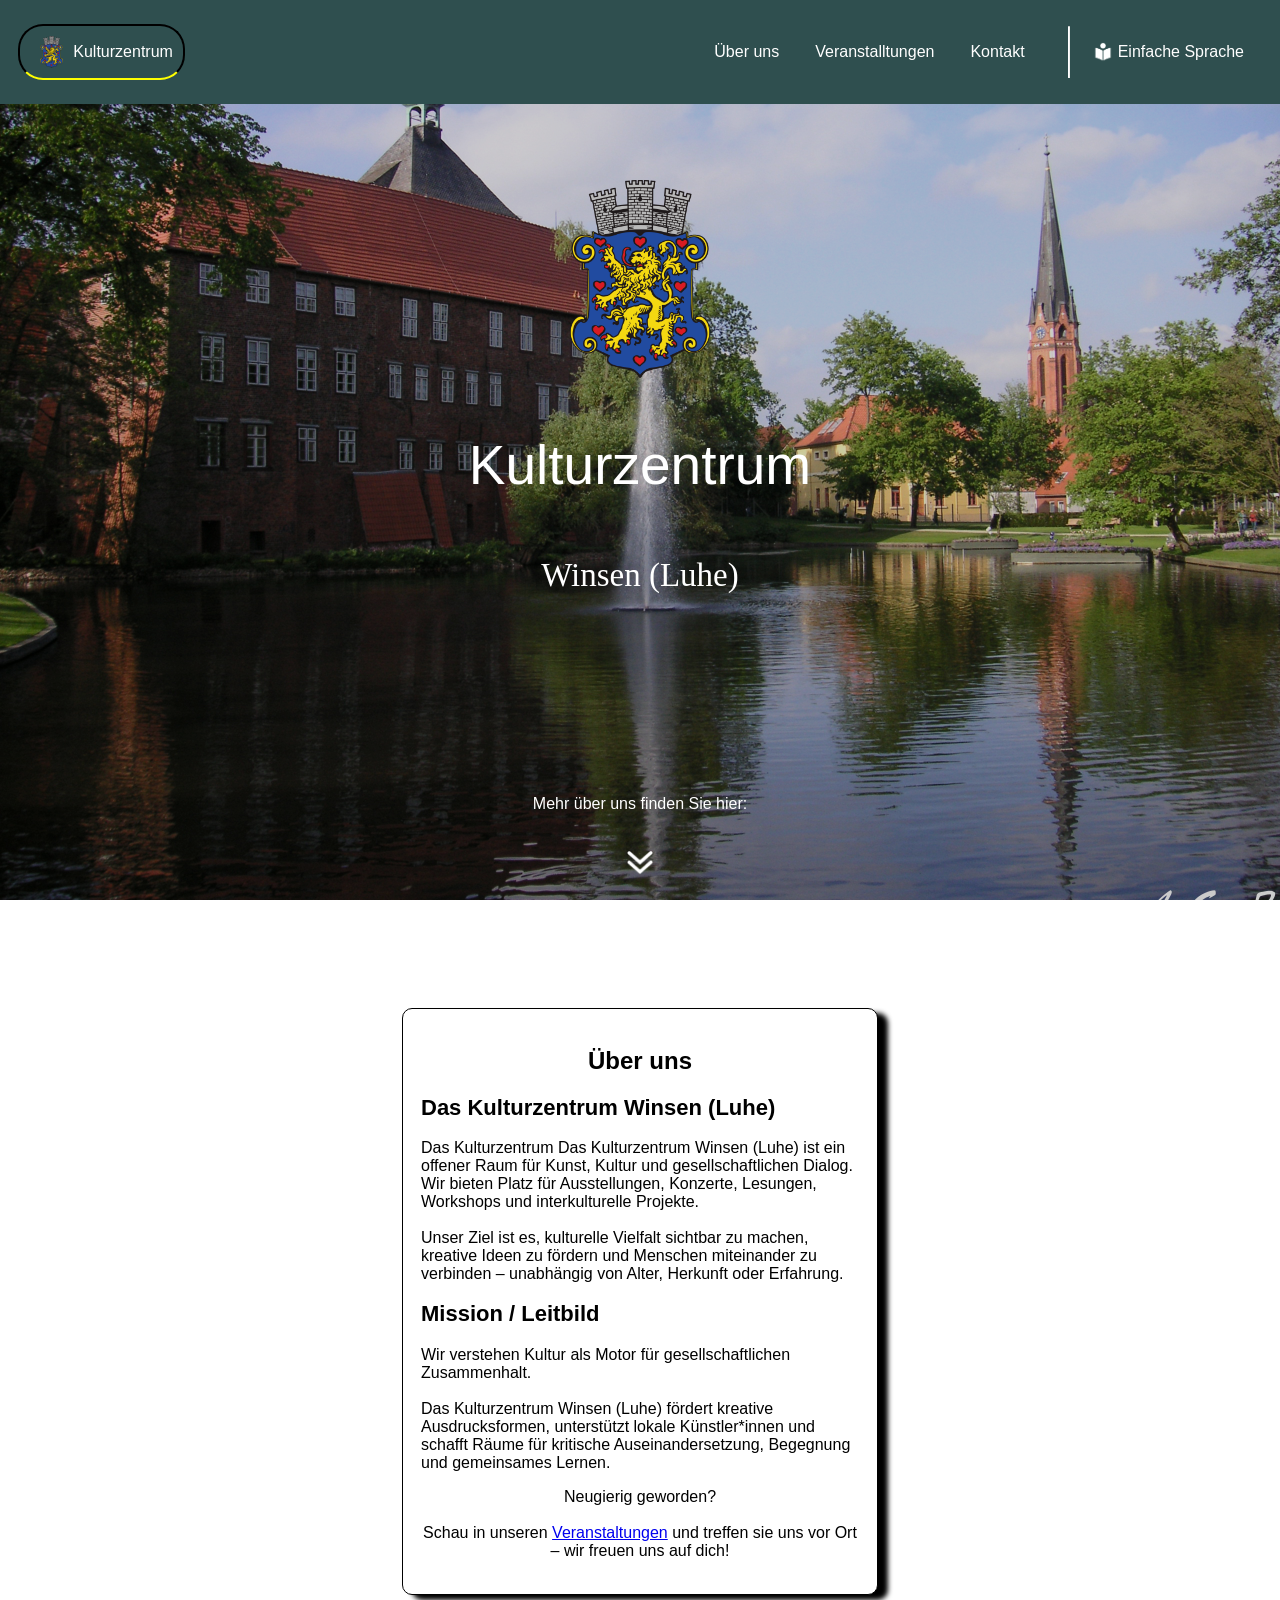
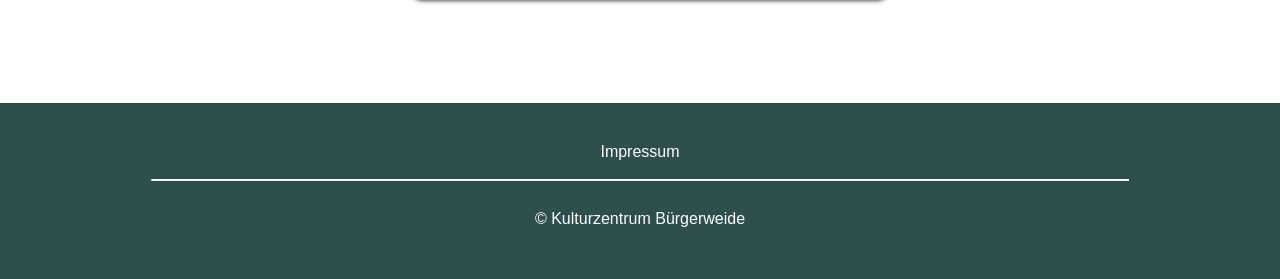
<file: implementierung/website/index.html>
<!DOCTYPE html>
<html lang="de">

<head>
    <meta charset="UTF-8">
    <meta name="viewport" content="width=device-width, initial-scale=1.0">
    <link rel="stylesheet" href="./assets/styles/general_styles.css">
    <title>Kulturzentrum Winsen</title>
</head>

<body>
    <nav>
        <div class="nav-logo">
            <a href="./index.html"><img src="./assets/images/logo.png" alt="Logo" />Kulturzentrum</a>
        </div>
        <div class="list-container">
            <div class="nav-links">
                <ul class="nav-list">
                    <li><a href="./index.html#about-us">Über uns</a></li>
                    <li><a href="./pages/events.html">Veranstalltungen</a></li>
                    <li><a href="./pages/contact.html">Kontakt</a></li>
                </ul>
            </div>
            <div>
                <hr>
            </div>
            <div class="actions">
                <ul class="action-list">
                    <li><a href="./pages/simple/index.html"><img src="./assets/images/einfache_sprache.png"
                                alt="Icon" />Einfache
                            Sprache</a></li>
                </ul>
            </div>
        </div>
    </nav>
    <header>
        <div class="banner-background">
            <img src="./assets/images/stadt_winsen.jpg" alt="Bild: Stadt Winsen" />
        </div>
        <div class="banner">
            <div class="banner-container">
                <div class="banner-content center">
                    <div class="title">
                        <img src="./assets/images/logo.png" alt="Logo: Stadt Winsen" />
                        <p>Kulturzentrum</p>
                    </div>
                    <div class="description">
                        <p class="slogan">Winsen (Luhe)</p>
                    </div>
                </div>
                <div class="banner-content bottom">
                    <p>Mehr über uns finden Sie hier:</p>
                    <a class="link" href="#main"><img src="./assets/images/arrow-down.png" alt="arrow-down" /></a>
                </div>
            </div>
        </div>
    </header>
    <main id="main" class="wrapper small">
        <section id="about-us">
            <h1 class="center">Über uns</h1>
            <h2>Das Kulturzentrum Winsen (Luhe)</h2>
            <p>
                Das Kulturzentrum Das Kulturzentrum Winsen (Luhe) ist ein offener Raum für Kunst, Kultur und
                gesellschaftlichen Dialog. Wir bieten Platz für Ausstellungen, Konzerte, Lesungen, Workshops und
                interkulturelle Projekte.
                <br><br>
                Unser Ziel ist es, kulturelle Vielfalt sichtbar zu machen, kreative Ideen zu fördern und Menschen
                miteinander zu verbinden – unabhängig von Alter, Herkunft oder Erfahrung.
            </p>
            <h2>Mission / Leitbild</h2>
            <p>
                Wir verstehen Kultur als Motor für gesellschaftlichen Zusammenhalt.
                <br><br>
                Das Kulturzentrum Winsen (Luhe) fördert kreative Ausdrucksformen, unterstützt lokale Künstler*innen und
                schafft Räume für kritische Auseinandersetzung, Begegnung und gemeinsames Lernen.
            </p>
            <p class="center">
                Neugierig geworden?
                <br><br>
                Schau in unseren <a href="./pages/events.html">Veranstaltungen</a> und treffen sie uns vor Ort – wir
                freuen uns auf dich!
            </p>
        </section>
    </main>
    <footer>
        <ul class="links">
            <li><a href="./pages/imprint.html">Impressum</a></li>
        </ul>
        <hr>
        <div>
            <p>
                &copy; Kulturzentrum Bürgerweide
            </p>
        </div>
    </footer>
</body>

</html>
</file>
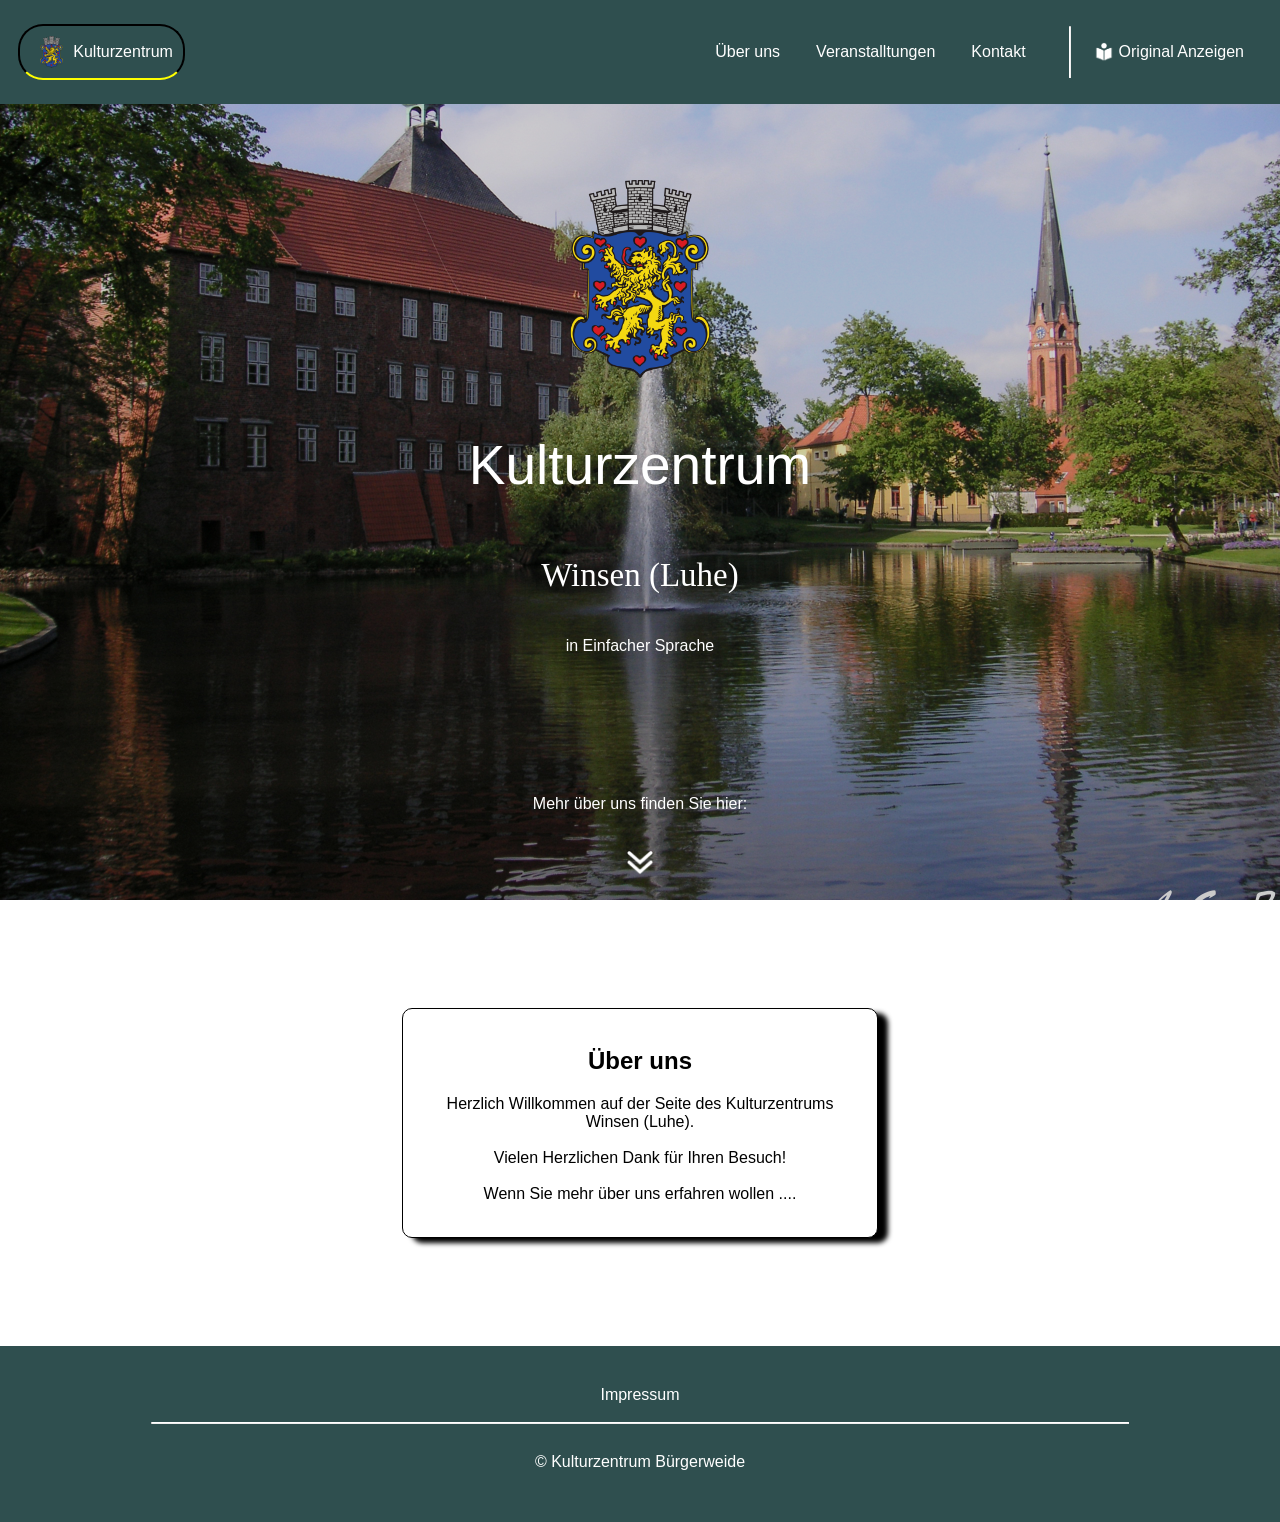
<file: implementierung/website/pages/simple/index.html>
<!DOCTYPE html>
<html lang="de">

<head>
    <meta charset="UTF-8">
    <meta name="viewport" content="width=device-width, initial-scale=1.0">
    <link rel="stylesheet" href="../../assets/styles/general_styles.css">
    <title>Kulturzentrum Winsen - Einfache Sprache</title>
</head>

<body>
    <nav>
        <div class="nav-logo">
            <a href="./index.html"><img src="../../assets/images/logo.png" alt="Logo" />Kulturzentrum</a>
        </div>
        <div class="list-container">
            <div class="nav-links">
                <ul class="nav-list">
                    <li><a href="./index.html#about-us">Über uns</a></li>
                    <li><a href="./events.html">Veranstalltungen</a></li>
                    <li><a href="./contact.html">Kontakt</a></li>
                </ul>
            </div>
            <div>
                <hr>
            </div>
            <div class="actions">
                <ul class="action-list">
                    <li><a href="../../index.html"><img src="../../assets/images/einfache_sprache.png"
                                alt="Icon" />Original
                            Anzeigen</a></li>
                </ul>
            </div>
        </div>
    </nav>
    <header>
        <div class="banner-background">
            <img src="../../assets/images/stadt_winsen.jpg" alt="Bild: Stadt Winsen" />
        </div>
        <div class="banner">
            <div class="banner-container">
                <div class="banner-content center">
                    <div class="title">
                        <img src="../../assets/images/logo.png" alt="Logo: Stadt Winsen" />
                        <p>Kulturzentrum</p>
                    </div>
                    <div class="description">
                        <p class="slogan">Winsen (Luhe)</p>
                        <p>in Einfacher Sprache</p>
                    </div>
                </div>
                <div class="banner-content bottom">
                    <p>Mehr über uns finden Sie hier:</p>
                    <a class="link" href="#main"><img src="../../assets/images/arrow-down.png" alt="arrow-down" /></a>
                </div>
            </div>
        </div>
    </header>
    <main id="main" class="wrapper small">
        <section id="about-us">
            <h1 class="center">Über uns</h1>
            <p class="center">
                Herzlich Willkommen auf der Seite des Kulturzentrums Winsen (Luhe).
                <br><br>
                Vielen Herzlichen Dank für Ihren Besuch!
                <br><br>
                Wenn Sie mehr über uns erfahren wollen ....
            </p>
        </section>
    </main>
    <footer>
        <ul class="links">
            <li><a href="./imprint.html">Impressum</a></li>
        </ul>
        <hr>
        <div>
            <p>
                &copy; Kulturzentrum Bürgerweide
            </p>
        </div>
    </footer>
</body>

</html>
</file>
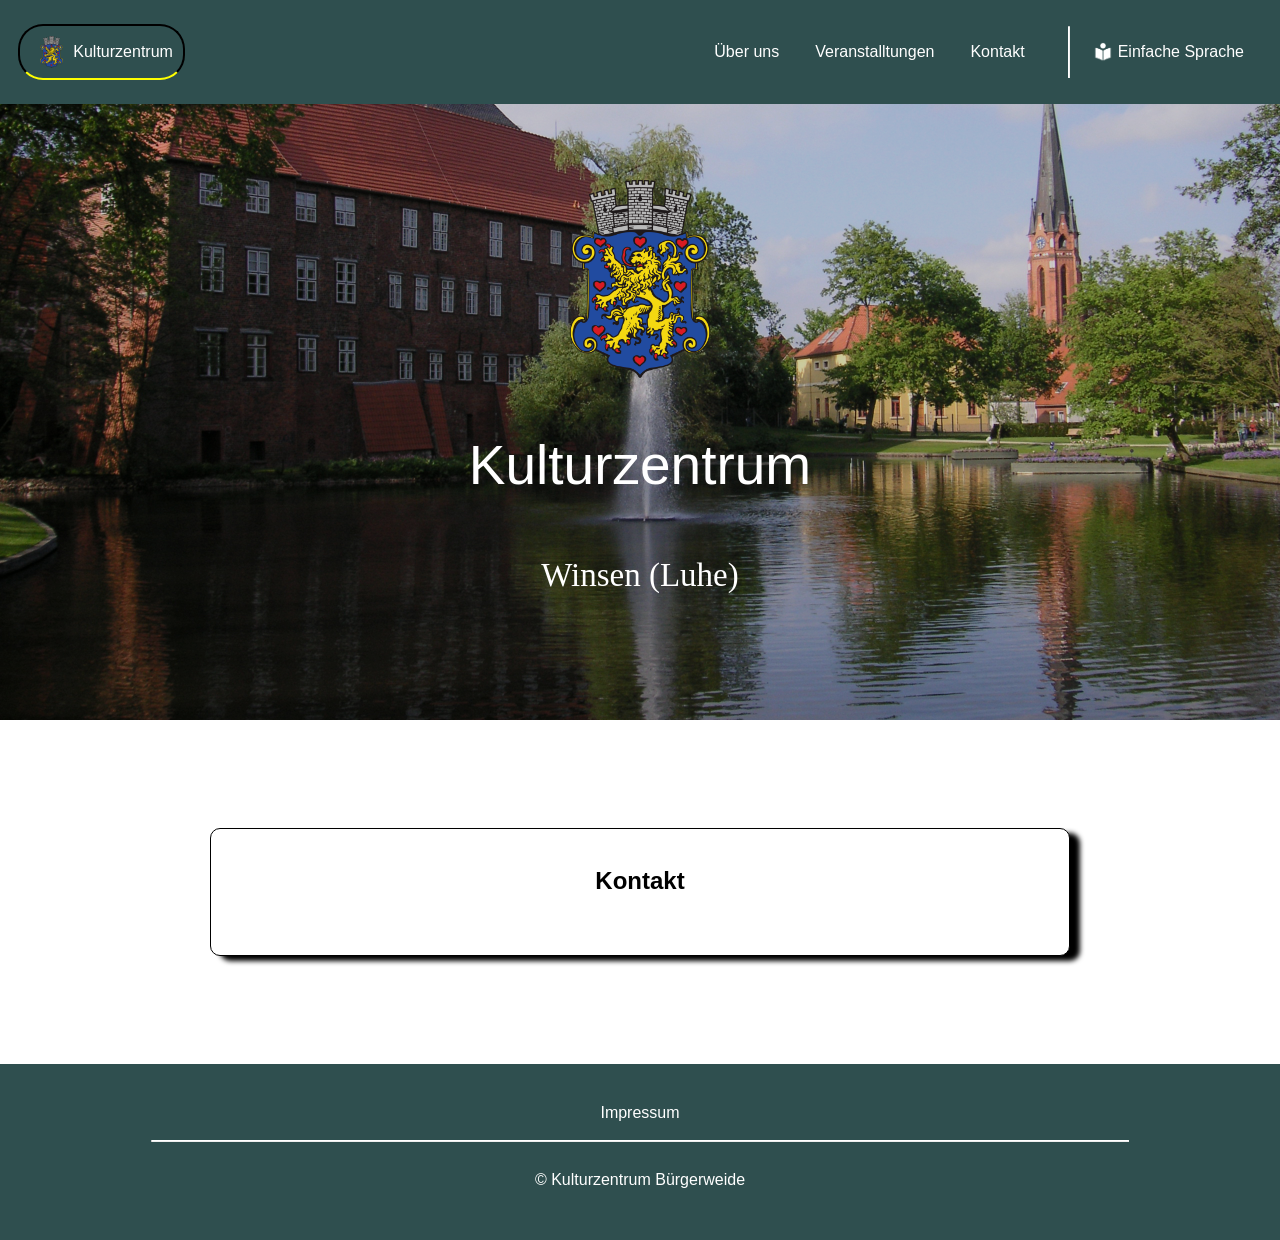
<file: implementierung/website/pages/contact.html>
<!DOCTYPE html>
<html lang="de">

<head>
    <meta charset="UTF-8">
    <meta name="viewport" content="width=device-width, initial-scale=1.0">
    <link rel="stylesheet" href="../assets/styles/general_styles.css">
    <title>Kulturzentrum Winsen - Kontakt</title>
</head>

<body>
    <nav>
        <div class="nav-logo">
            <a href="../index.html"><img src="../assets/images/logo.png">Kulturzentrum</a>
        </div>
        <div class="list-container">
            <div class="nav-links">
                <ul class="nav-list">
                    <li><a href="../index.html#about-us">Über uns</a></li>
                    <li><a href="./events.html">Veranstalltungen</a></li>
                    <li><a href="./contact.html">Kontakt</a></li>
                </ul>
            </div>
            <div>
                <hr>
            </div>
            <div class="actions">
                <ul class="action-list">
                    <li><a href="#einfache-sprache"><img src="../assets/images/einfache_sprache.png"
                                alt="Einfache Sprache">Einfache
                            Sprache</a></li>
                </ul>
            </div>
        </div>
    </nav>
    <header>
        <div class="banner-background small">
            <img src="../assets/images/stadt_winsen.jpg" alt="Stadt Winsen">
        </div>
        <div class="banner small">
            <div class="banner-container">
                <div class="banner-content"></div>
                <div class="banner-content center">
                    <div class="title">
                        <img src="../assets/images/logo.png">
                        <p>Kulturzentrum</p>
                    </div>
                    <div class="description">
                        <p class="slogan">Winsen (Luhe)</p>
                    </div>
                </div>
            </div>
        </div>
    </header>
    <main id="main" class="wrapper">
        <section id="contact">
            <h1 class="center">Kontakt</h1>
        </section>
    </main>
    <footer>
        <ul class="links">
            <li><a href="../pages/imprint.html">Impressum</a></li>
        </ul>
        <hr>
        <div>
            <p>
                &copy; Kulturzentrum Bürgerweide
            </p>
        </div>
    </footer>
</body>

</html>
</file>
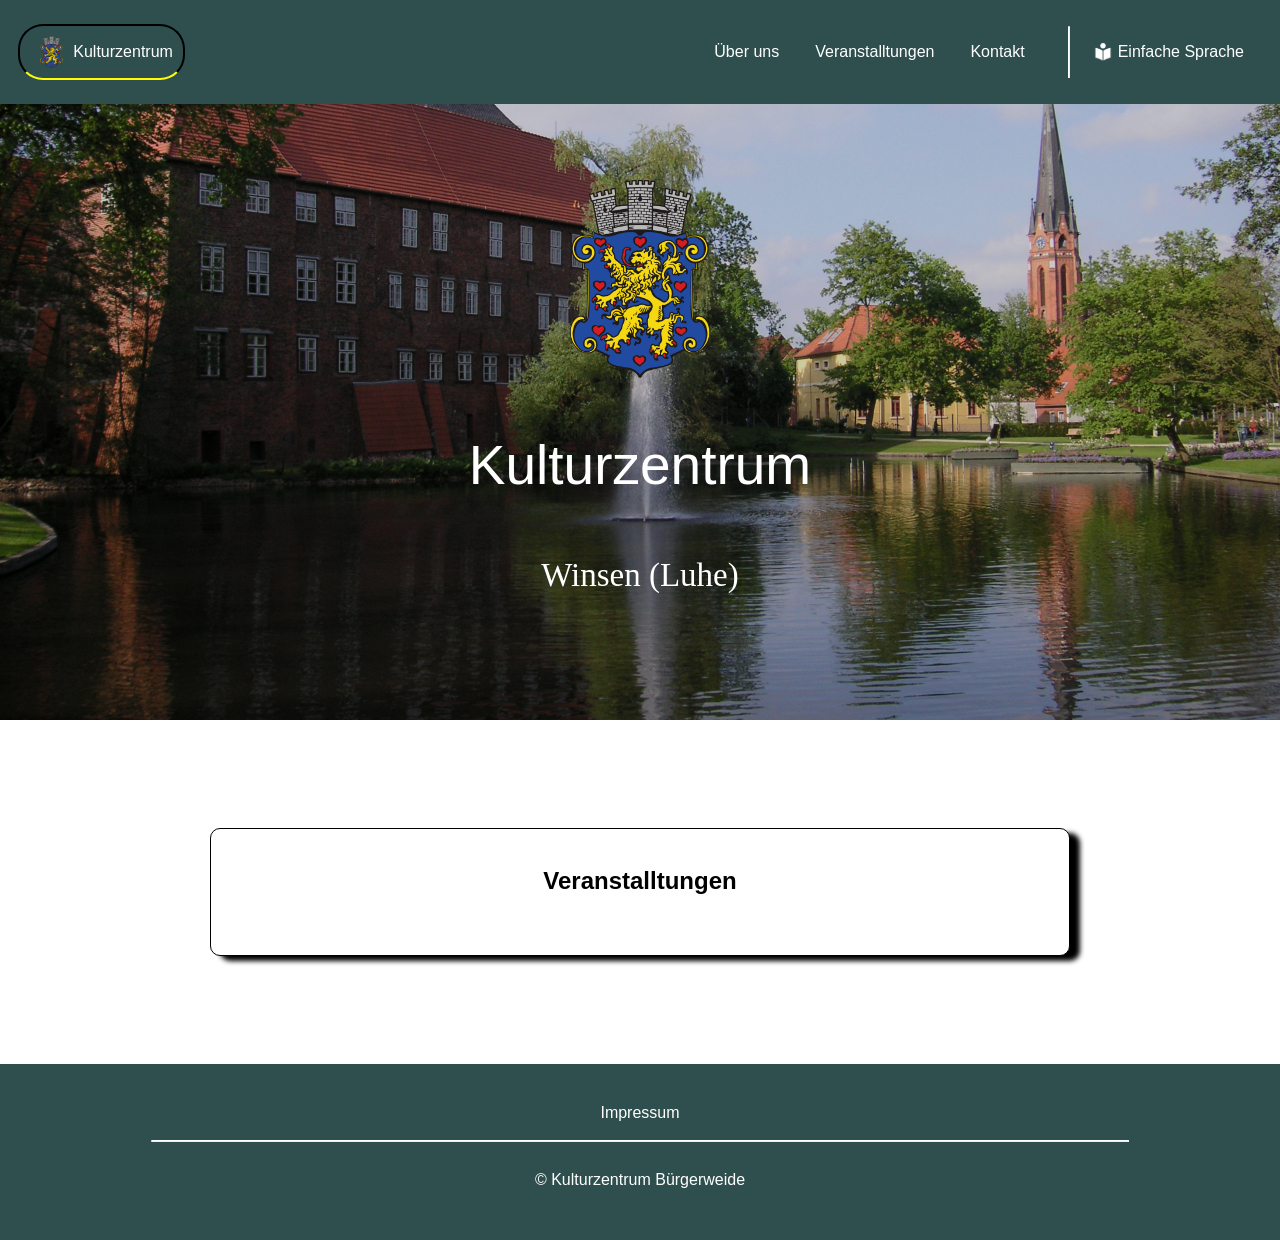
<file: implementierung/website/pages/events.html>
<!DOCTYPE html>
<html lang="de">

<head>
    <meta charset="UTF-8">
    <meta name="viewport" content="width=device-width, initial-scale=1.0">
    <link rel="stylesheet" href="../assets/styles/general_styles.css">
    <title>Kulturzentrum Winsen - Veranstalltungen</title>
</head>

<body>
    <nav>
        <div class="nav-logo">
            <a href="../index.html"><img src="../assets/images/logo.png">Kulturzentrum</a>
        </div>
        <div class="list-container">
            <div class="nav-links">
                <ul class="nav-list">
                    <li><a href="../index.html#about-us">Über uns</a></li>
                    <li><a href="./events.html">Veranstalltungen</a></li>
                    <li><a href="./contact.html">Kontakt</a></li>
                </ul>
            </div>
            <div>
                <hr>
            </div>
            <div class="actions">
                <ul class="action-list">
                    <li><a href="#einfache-sprache"><img src="../assets/images/einfache_sprache.png"
                                alt="Einfache Sprache">Einfache
                            Sprache</a></li>
                </ul>
            </div>
        </div>
    </nav>
    <header>
        <div class="banner-background small">
            <img src="../assets/images/stadt_winsen.jpg" alt="Stadt Winsen">
        </div>
        <div class="banner small">
            <div class="banner-container">
                <div class="banner-content"></div>
                <div class="banner-content center">
                    <div class="title">
                        <img src="../assets/images/logo.png">
                        <p>Kulturzentrum</p>
                    </div>
                    <div class="description">
                        <p class="slogan">Winsen (Luhe)</p>
                    </div>
                </div>
            </div>
        </div>
    </header>
    <main id="main" class="wrapper">
        <section id="events">
            <h1 class="center">Veranstalltungen</h1>
        </section>
    </main>
    <footer>
        <ul class="links">
            <li><a href="../pages/imprint.html">Impressum</a></li>
        </ul>
        <hr>
        <div>
            <p>
                &copy; Kulturzentrum Bürgerweide
            </p>
        </div>
    </footer>
</body>

</html>
</file>
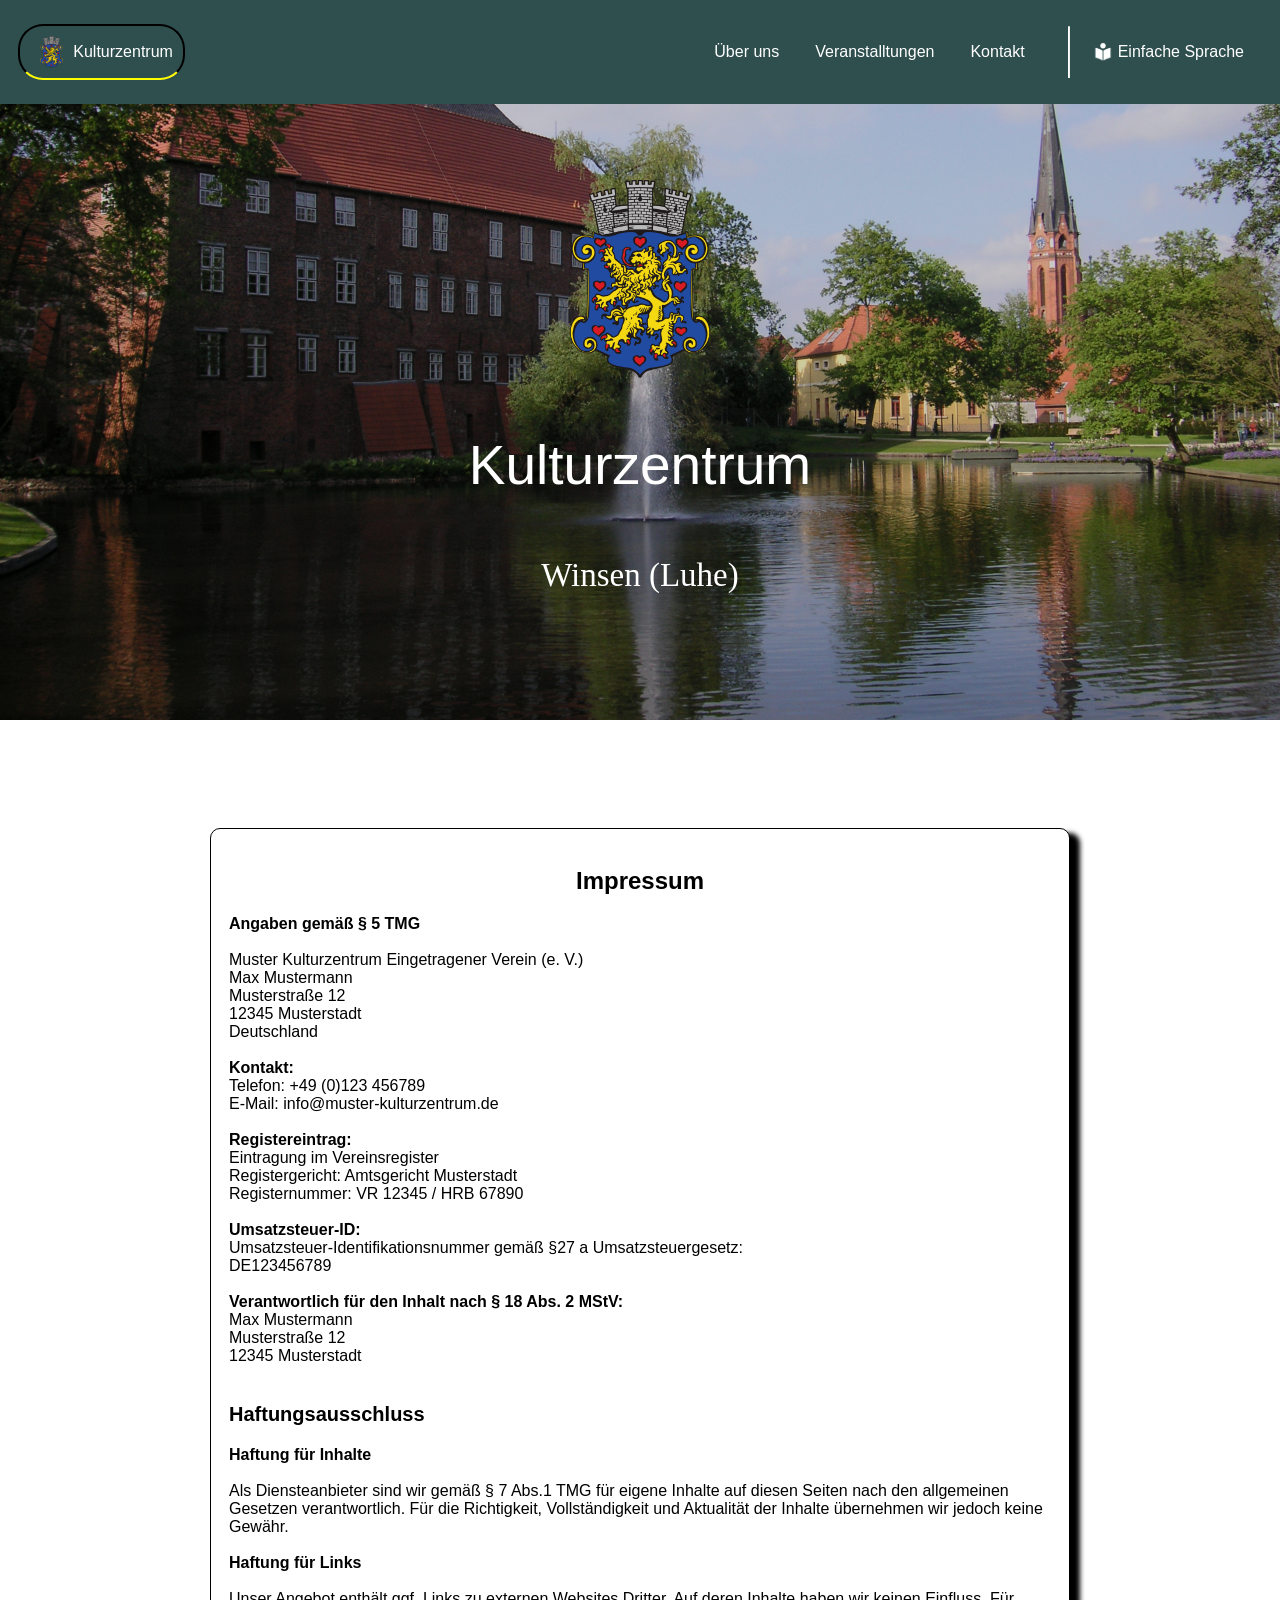
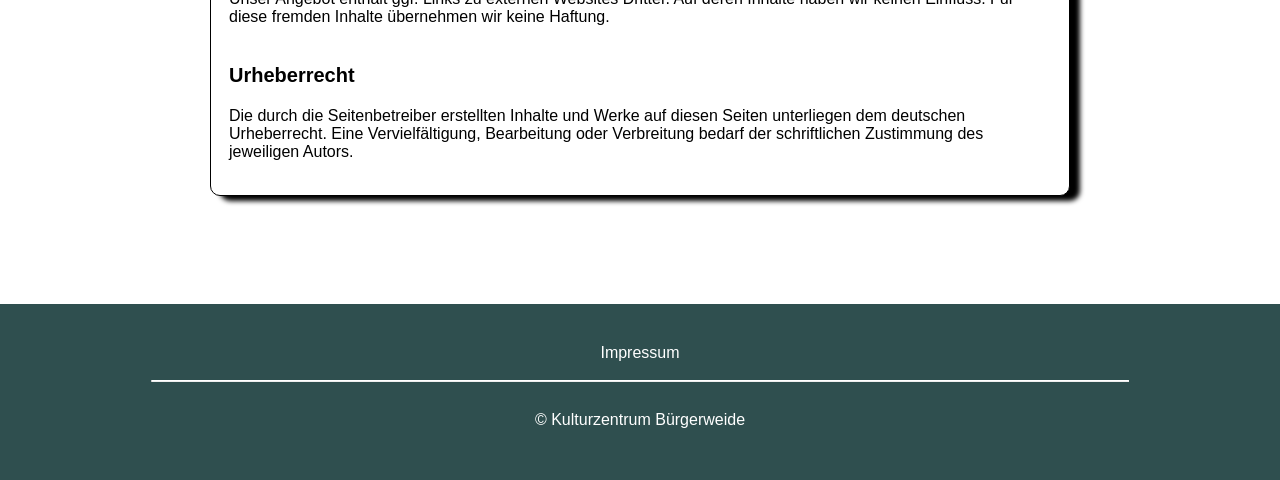
<file: implementierung/website/pages/imprint.html>
<!DOCTYPE html>
<html lang="de">

<head>
    <meta charset="UTF-8">
    <meta name="viewport" content="width=device-width, initial-scale=1.0">
    <link rel="stylesheet" href="../assets/styles/general_styles.css">
    <title>Kulturzentrum Winsen - Impressum</title>
</head>

<body>
    <nav>
        <div class="nav-logo">
            <a href="../index.html"><img src="../assets/images/logo.png">Kulturzentrum</a>
        </div>
        <div class="list-container">
            <div class="nav-links">
                <ul class="nav-list">
                    <li><a href="../index.html#about-us">Über uns</a></li>
                    <li><a href="./program.html">Veranstalltungen</a></li>
                    <li><a href="./contact.html">Kontakt</a></li>
                </ul>
            </div>
            <div>
                <hr>
            </div>
            <div class="actions">
                <ul class="action-list">
                    <li><a href="#einfache-sprache"><img src="../assets/images/einfache_sprache.png"
                                alt="Einfache Sprache">Einfache
                            Sprache</a></li>
                </ul>
            </div>
        </div>
    </nav>
    <header>
        <div class="banner-background small">
            <img src="../assets/images/stadt_winsen.jpg" alt="Stadt Winsen">
        </div>
        <div class="banner small">
            <div class="banner-container">
                <div class="banner-content"></div>
                <div class="banner-content center">
                    <div class="title">
                        <img src="../assets/images/logo.png">
                        <p>Kulturzentrum</p>
                    </div>
                    <div class="description">
                        <p class="slogan">Winsen (Luhe)</p>
                    </div>
                </div>
            </div>
        </div>
    </header>
    <main id="main" class="wrapper">
        <section id="about-us">
            <h1 class="center">Impressum</h1>
            <p>
                <strong>Angaben gemäß § 5 TMG</strong>
                <br><br>
                Muster Kulturzentrum Eingetragener Verein (e. V.)
                <br>
                Max Mustermann
                <br>
                Musterstraße 12
                <br>
                12345 Musterstadt
                <br>
                Deutschland
                <br><br>
                <strong>Kontakt:</strong>
                <br>
                Telefon: +49 (0)123 456789
                <br>
                E-Mail: info@muster-kulturzentrum.de
                <br><br>
                <strong>Registereintrag:</strong>
                <br>
                Eintragung im Vereinsregister
                <br>
                Registergericht: Amtsgericht Musterstadt
                <br>
                Registernummer: VR 12345 / HRB 67890
                <br><br>
                <strong>Umsatzsteuer-ID:</strong>
                <br>
                Umsatzsteuer-Identifikationsnummer gemäß §27 a Umsatzsteuergesetz:
                <br>
                DE123456789
                <br><br>
                <strong>Verantwortlich für den Inhalt nach § 18 Abs. 2 MStV:</strong>
                <br>
                Max Mustermann
                <br>
                Musterstraße 12
                <br>
                12345 Musterstadt
                <br><br>
            <h3>Haftungsausschluss</h3>
            <strong>Haftung für Inhalte</strong>
            <br><br>
            Als Diensteanbieter sind wir gemäß § 7 Abs.1 TMG für eigene Inhalte auf diesen Seiten nach den
            allgemeinen Gesetzen verantwortlich. Für die Richtigkeit, Vollständigkeit und Aktualität der Inhalte
            übernehmen wir jedoch keine Gewähr.
            <br><br>
            <strong>Haftung für Links</strong>
            <br><br>
            Unser Angebot enthält ggf. Links zu externen Websites Dritter. Auf deren Inhalte haben wir keinen
            Einfluss. Für diese fremden Inhalte übernehmen wir keine Haftung.
            <br><br>
            <h3>Urheberrecht</h3>
            Die durch die Seitenbetreiber erstellten Inhalte und Werke auf diesen Seiten unterliegen dem deutschen
            Urheberrecht. Eine Vervielfältigung, Bearbeitung oder Verbreitung bedarf der schriftlichen Zustimmung
            des jeweiligen Autors.
            </p>
        </section>
    </main>
    <footer>
        <ul class="links">
            <li><a href="./imprint.html">Impressum</a></li>
        </ul>
        <hr>
        <div>
            <p>
                &copy; Kulturzentrum Bürgerweide
            </p>
        </div>
    </footer>
</body>

</html>
</file>
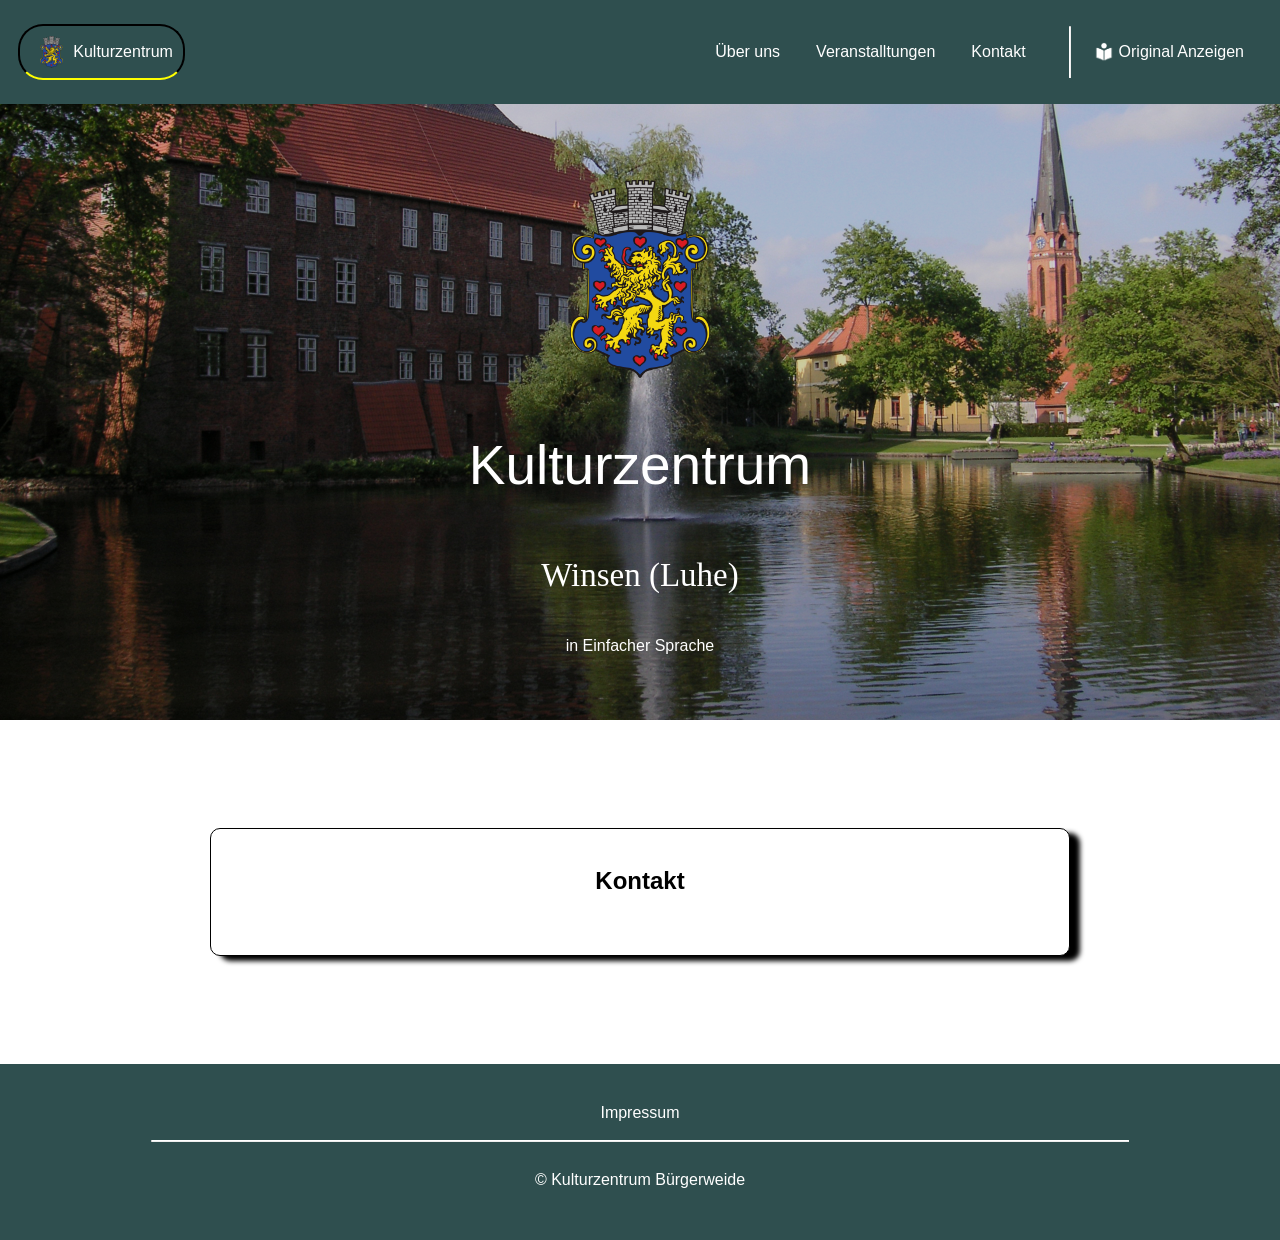
<file: implementierung/website/pages/simple/contact.html>
<!DOCTYPE html>
<html lang="de">

<head>
    <meta charset="UTF-8">
    <meta name="viewport" content="width=device-width, initial-scale=1.0">
    <link rel="stylesheet" href="../../assets/styles/general_styles.css">
    <title>Kulturzentrum Winsen - Kontakt - Einfache Sprache</title>
</head>

<body>
    <nav>
        <div class="nav-logo">
            <a href="./index.html"><img src="../../assets/images/logo.png" alt="Logo" />Kulturzentrum</a>
        </div>
        <div class="list-container">
            <div class="nav-links">
                <ul class="nav-list">
                    <li><a href="./index.html#about-us">Über uns</a></li>
                    <li><a href="./events.html">Veranstalltungen</a></li>
                    <li><a href="./contact.html">Kontakt</a></li>
                </ul>
            </div>
            <div>
                <hr>
            </div>
            <div class="actions">
                <ul class="action-list">
                    <li><a href="../contact.html"><img src="../../assets/images/einfache_sprache.png"
                                alt="Icon">Original
                            Anzeigen</a></li>
                </ul>
            </div>
        </div>
    </nav>
    <header>
        <div class="banner-background small">
            <img src="../../assets/images/stadt_winsen.jpg" alt="Stadt Winsen">
        </div>
        <div class="banner small">
            <div class="banner-container">
                <div class="banner-content center">
                    <div class="title">
                        <img src="../../assets/images/logo.png">
                        <p>Kulturzentrum</p>
                    </div>
                    <div class="description">
                        <p class="slogan">Winsen (Luhe)</p>
                        <p>in Einfacher Sprache</p>
                    </div>
                </div>
            </div>
        </div>
    </header>
    <main id="main" class="wrapper">
        <section id="contact">
            <h1 class="center">Kontakt</h1>
        </section>
    </main>
    <footer>
        <ul class="links">
            <li><a href="./imprint.html">Impressum</a></li>
        </ul>
        <hr>
        <div>
            <p>
                &copy; Kulturzentrum Bürgerweide
            </p>
        </div>
    </footer>
</body>

</html>
</file>
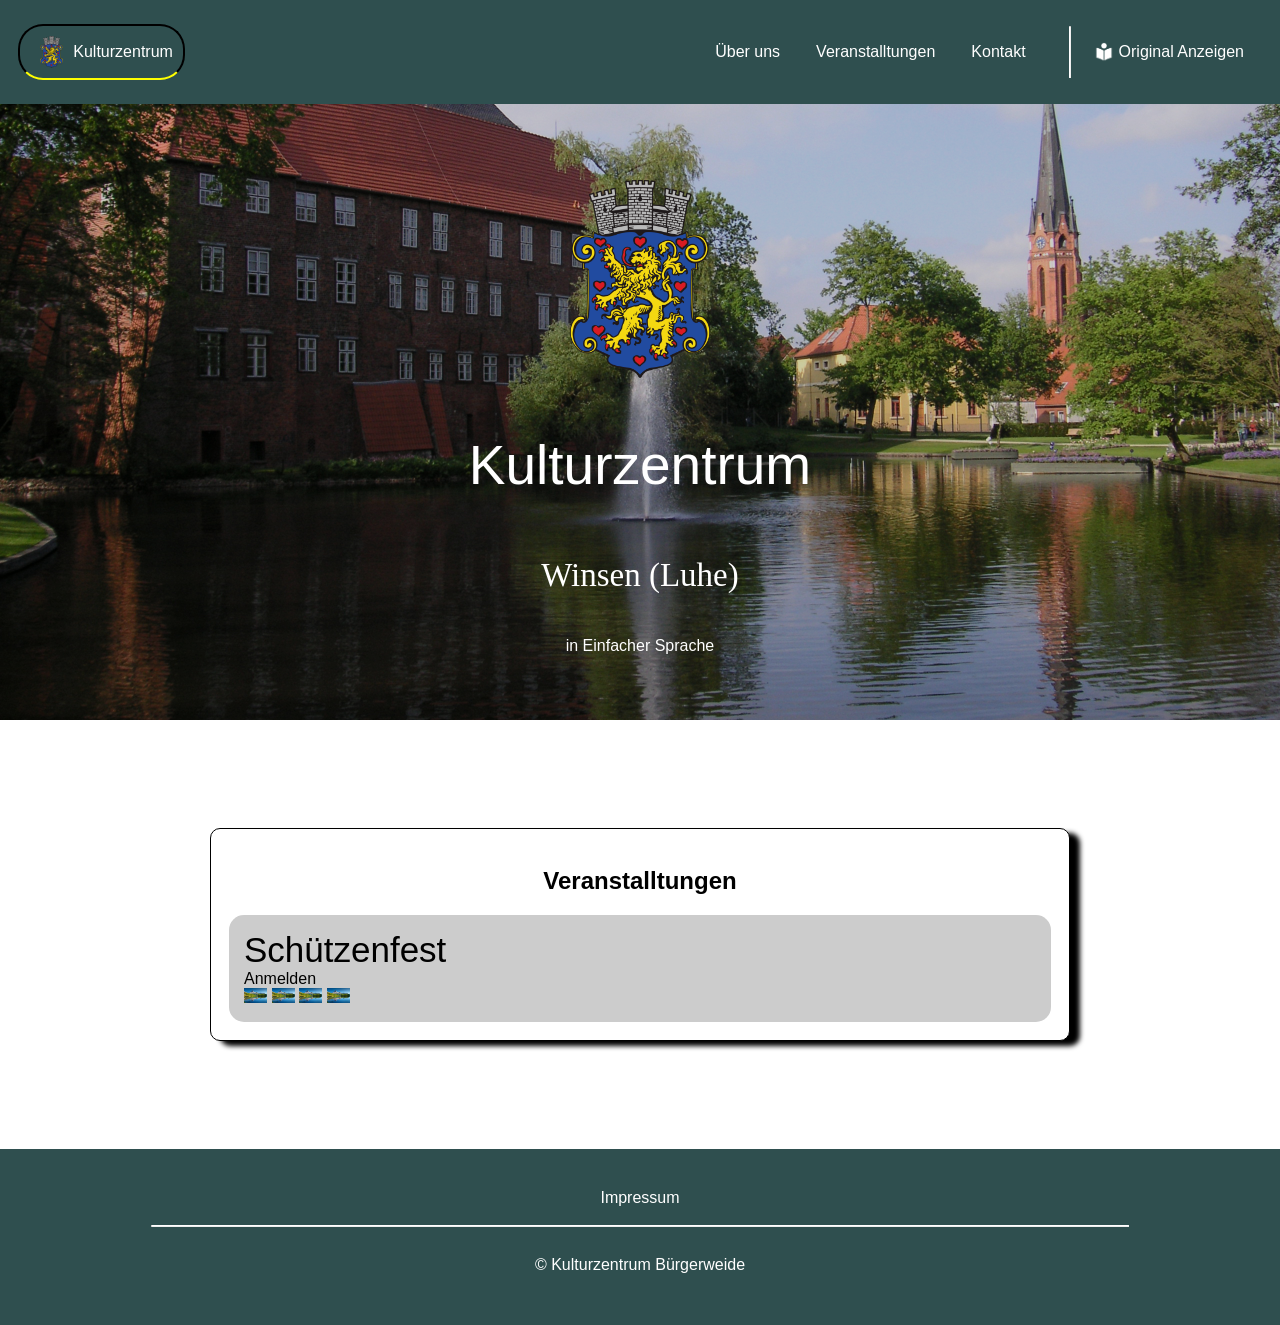
<file: implementierung/website/pages/simple/events.html>
<!DOCTYPE html>
<html lang="de">

<head>
    <meta charset="UTF-8">
    <meta name="viewport" content="width=device-width, initial-scale=1.0">
    <link rel="stylesheet" href="../../assets/styles/general_styles.css">
    <title>Kulturzentrum Winsen - Veranstalltungen - Einfache Sprache</title>
</head>

<body>
    <nav>
        <div class="nav-logo">
            <a href="./index.html"><img src="../../assets/images/logo.png" alt="Logo" />Kulturzentrum</a>
        </div>
        <div class="list-container">
            <div class="nav-links">
                <ul class="nav-list">
                    <li><a href="./index.html#about-us">Über uns</a></li>
                    <li><a href="./events.html">Veranstalltungen</a></li>
                    <li><a href="./contact.html">Kontakt</a></li>
                </ul>
            </div>
            <div>
                <hr>
            </div>
            <div class="actions">
                <ul class="action-list">
                    <li><a href="../events.html"><img src="../../assets/images/einfache_sprache.png"
                                alt="Icon" />Original
                            Anzeigen</a></li>
                </ul>
            </div>
        </div>
    </nav>
    <header>
        <div class="banner-background small">
            <img src="../../assets/images/stadt_winsen.jpg" alt="Bild: Stadt Winsen" />
        </div>
        <div class="banner small">
            <div class="banner-container">
                <div class="banner-content center">
                    <div class="title">
                        <img src="../../assets/images/logo.png" alt="Logo: Stadt Winsen" />
                        <p>Kulturzentrum</p>
                    </div>
                    <div class="description">
                        <p class="slogan">Winsen (Luhe)</p>
                        <p>in Einfacher Sprache</p>
                    </div>
                </div>
            </div>
        </div>
    </header>
    <main id="main" class="wrapper">
        <section id="events">
            <h1 class="center">Veranstalltungen</h1>
            <div class="event-container">
                <div class="event-card">
                    <div class="title">Schützenfest</div>
                    <div class="contents">
                        <div class="description">
                            <a class="btn">Anmelden</a>
                        </div>
                        <div class="galary">
                            <img src="../../assets/images/example_image1.jpg" alt="example_image1" />
                            <img src="../../assets/images/example_image1.jpg" alt="example_image1" />
                            <img src="../../assets/images/example_image1.jpg" alt="example_image1" />
                            <img src="../../assets/images/example_image1.jpg" alt="example_image1" />
                        </div>
                    </div>
                </div>
            </div>
        </section>
    </main>
    <footer>
        <ul class="links">
            <li><a href="./imprint.html">Impressum</a></li>
        </ul>
        <hr>
        <div>
            <p>
                &copy; Kulturzentrum Bürgerweide
            </p>
        </div>
    </footer>
</body>

</html>
</file>
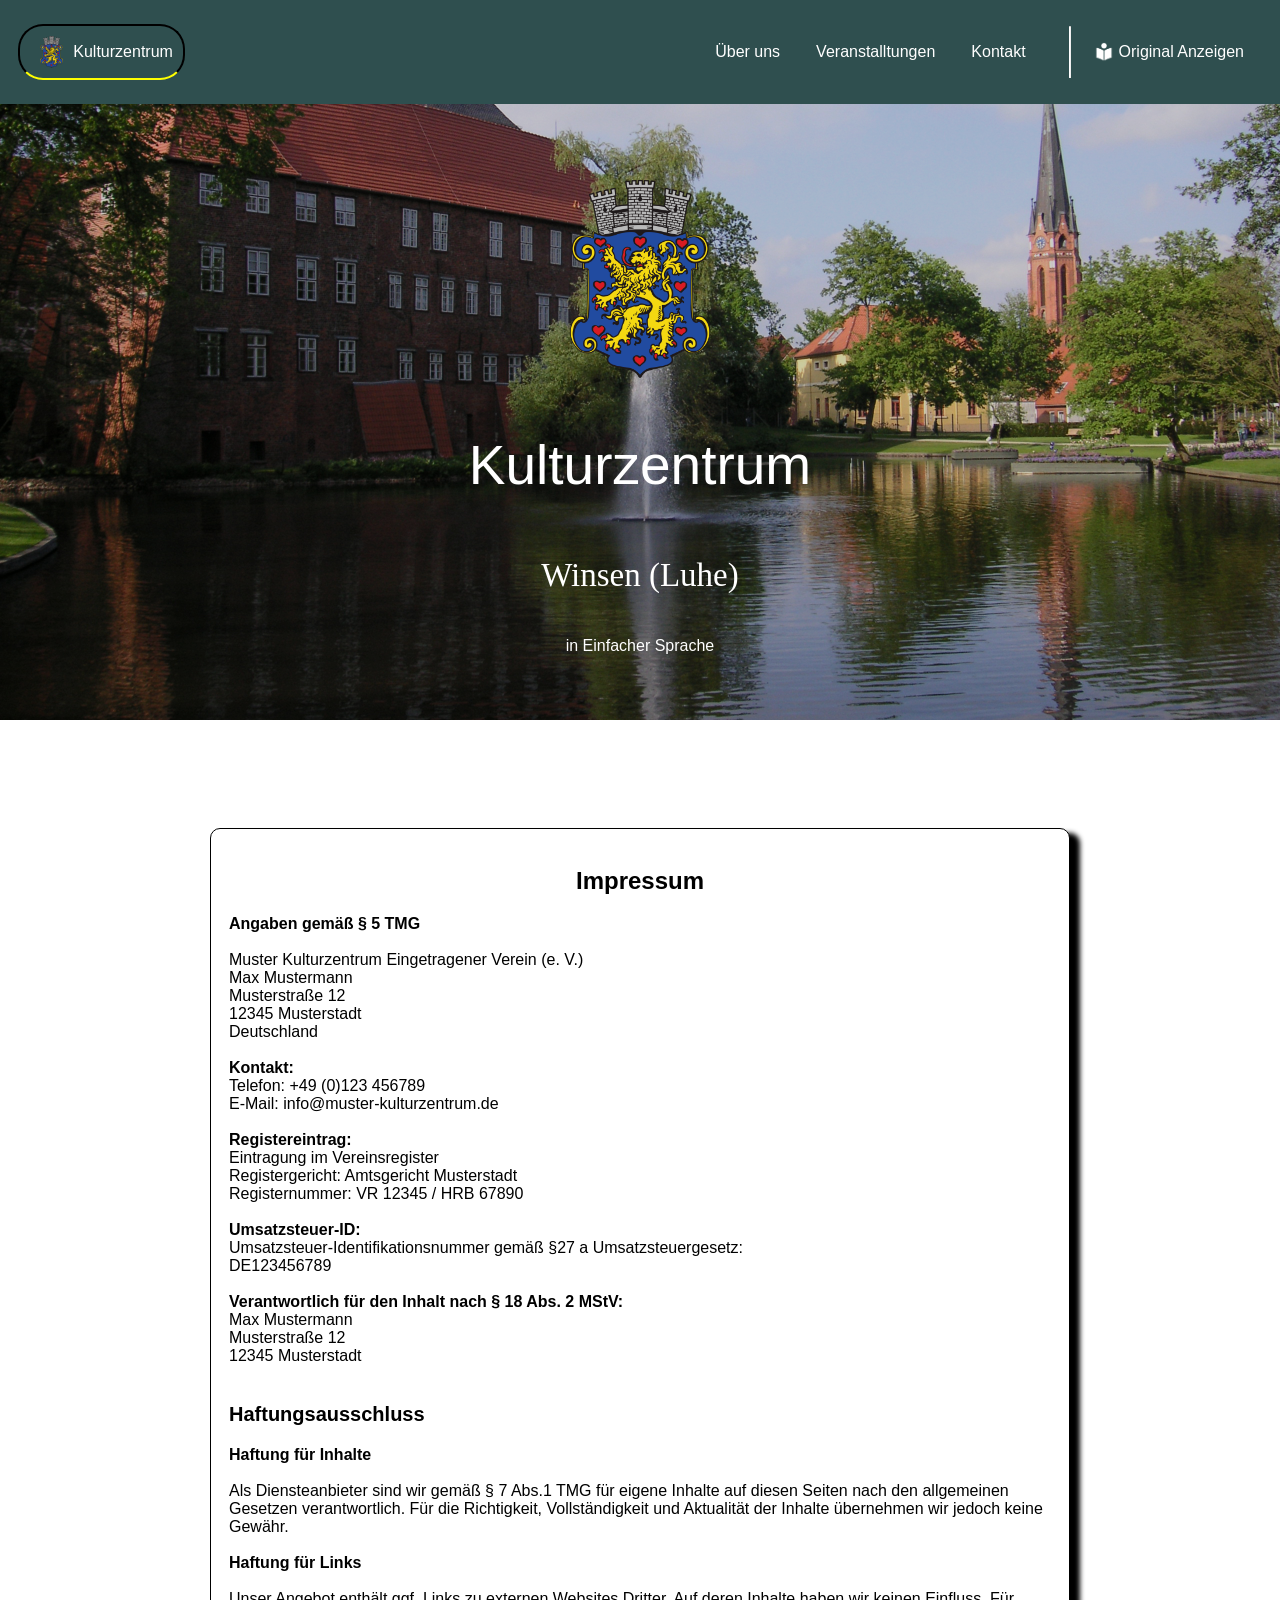
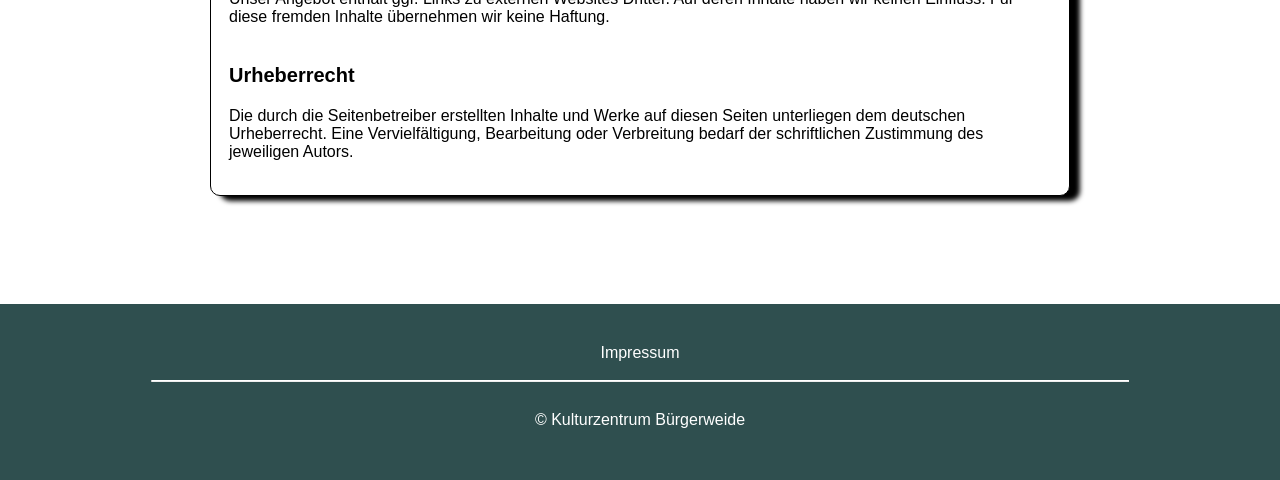
<file: implementierung/website/pages/simple/imprint.html>
<!DOCTYPE html>
<html lang="de">

<head>
    <meta charset="UTF-8">
    <meta name="viewport" content="width=device-width, initial-scale=1.0">
    <link rel="stylesheet" href="../../assets/styles/general_styles.css">
    <title>Kulturzentrum Winsen - Impressum - Einfache Sprache</title>
</head>

<body>
    <nav>
        <div class="nav-logo">
            <a href="./index.html"><img src="../../assets/images/logo.png" alt="Logo" />Kulturzentrum</a>
        </div>
        <div class="list-container">
            <div class="nav-links">
                <ul class="nav-list">
                    <li><a href="./index.html#about-us">Über uns</a></li>
                    <li><a href="./events.html">Veranstalltungen</a></li>
                    <li><a href="./contact.html">Kontakt</a></li>
                </ul>
            </div>
            <div>
                <hr>
            </div>
            <div class="actions">
                <ul class="action-list">
                    <li><a href="../imprint.html"><img src="../../assets/images/einfache_sprache.png"
                                alt="Icon" />Original
                            Anzeigen</a></li>
                </ul>
            </div>
        </div>
    </nav>
    <header>
        <div class="banner-background small">
            <img src="../../assets/images/stadt_winsen.jpg" alt="Bild: Stadt Winsen" />
        </div>
        <div class="banner small">
            <div class="banner-container">
                <div class="banner-content center">
                    <div class="title">
                        <img src="../../assets/images/logo.png" alt="Logo: Stadt Winsen" />
                        <p>Kulturzentrum</p>
                    </div>
                    <div class="description">
                        <p class="slogan">Winsen (Luhe)</p>
                        <p>in Einfacher Sprache</p>
                    </div>
                </div>
            </div>
        </div>
    </header>
    <main id="main" class="wrapper">
        <section id="about-us">
            <h1 class="center">Impressum</h1>
            <p>
                <strong>Angaben gemäß § 5 TMG</strong>
                <br><br>
                Muster Kulturzentrum Eingetragener Verein (e. V.)
                <br>
                Max Mustermann
                <br>
                Musterstraße 12
                <br>
                12345 Musterstadt
                <br>
                Deutschland
                <br><br>
                <strong>Kontakt:</strong>
                <br>
                Telefon: +49 (0)123 456789
                <br>
                E-Mail: info@muster-kulturzentrum.de
                <br><br>
                <strong>Registereintrag:</strong>
                <br>
                Eintragung im Vereinsregister
                <br>
                Registergericht: Amtsgericht Musterstadt
                <br>
                Registernummer: VR 12345 / HRB 67890
                <br><br>
                <strong>Umsatzsteuer-ID:</strong>
                <br>
                Umsatzsteuer-Identifikationsnummer gemäß §27 a Umsatzsteuergesetz:
                <br>
                DE123456789
                <br><br>
                <strong>Verantwortlich für den Inhalt nach § 18 Abs. 2 MStV:</strong>
                <br>
                Max Mustermann
                <br>
                Musterstraße 12
                <br>
                12345 Musterstadt
                <br><br>
            <h3>Haftungsausschluss</h3>
            <strong>Haftung für Inhalte</strong>
            <br><br>
            Als Diensteanbieter sind wir gemäß § 7 Abs.1 TMG für eigene Inhalte auf diesen Seiten nach den
            allgemeinen Gesetzen verantwortlich. Für die Richtigkeit, Vollständigkeit und Aktualität der Inhalte
            übernehmen wir jedoch keine Gewähr.
            <br><br>
            <strong>Haftung für Links</strong>
            <br><br>
            Unser Angebot enthält ggf. Links zu externen Websites Dritter. Auf deren Inhalte haben wir keinen
            Einfluss. Für diese fremden Inhalte übernehmen wir keine Haftung.
            <br><br>
            <h3>Urheberrecht</h3>
            Die durch die Seitenbetreiber erstellten Inhalte und Werke auf diesen Seiten unterliegen dem deutschen
            Urheberrecht. Eine Vervielfältigung, Bearbeitung oder Verbreitung bedarf der schriftlichen Zustimmung
            des jeweiligen Autors.
            </p>
        </section>
    </main>
    <footer>
        <ul class="links">
            <li><a href="./imprint.html">Impressum</a></li>
        </ul>
        <hr>
        <div>
            <p>
                &copy; Kulturzentrum Bürgerweide
            </p>
        </div>
    </footer>
</body>

</html>
</file>
<file: implementierung/website/assets/styles/general_styles.css>
/* Allgemeine Formatierungen für alle Webseiten */
* {
    box-sizing: content-box;

    font-family: Verdana, Geneva, Tahoma, sans-serif;
    font-size: 16px;
}

html,
body {
    margin: 0;
    padding: 0;
    width: 100%;
    height: 100%;

    scroll-behavior: smooth;

    background-color: #fff;
}

nav {
    color: #fff;

    display: flex;
    justify-content: space-between;
    align-items: center;

    position: fixed;
    top: 0;
    left: 0;
    right: 0;

    margin: 0;
    padding: 2vh;

    background-color: darkslategrey;
    z-index: 100;
}

nav .nav-logo a {
    display: flex;
    justify-content: space-between;
    align-items: center;
    padding: 10px;

    color: #fff;
    text-decoration: none;

    border: 2px solid #000;
    border-bottom: 2px solid yellow;
    border-radius: 25px;
}

nav .nav-logo a img {
    margin-left: 10px;
    margin-right: 10px;
    max-height: 33px;
    height: auto;
}

nav .nav-logo a:hover {
    color: #000;

    border: 2px solid yellow;
    border-bottom: 2px solid #000;

    background-color: #fff;
}

nav .list-container {
    display: flex;

    justify-content: center;
    align-items: center;
}

nav .list-container div {
    display: flex;
    align-items: center;
}

nav .list-container hr {
    border-left: 1px solid #fff;
    height: 50px;
    margin-left: 10px;
}

nav .nav-links .nav-list {
    margin: 15px;
    padding: 0;

    list-style-type: none;

    display: flex;
}

nav .nav-links .nav-list li {
    margin: 5px;
    padding: 5px;
}

nav .nav-links .nav-list li a {
    text-decoration: none;
    color: #fff;

    padding: 8px;
    border-radius: 5px;
}

nav .nav-links .nav-list li a:hover {
    background-color: #000;
}


nav .actions .action-list {
    margin: 5px;
    padding: 0;

    list-style-type: none;

    display: flex;

    flex-wrap: wrap;
}

nav .actions .action-list li {
    margin: 5px;
}

nav .actions .action-list li a {
    display: flex;
    align-items: center;

    text-decoration: none;
    color: #fff;

    padding: 8px;
    border-radius: 5px;
}

nav .actions .action-list li a:hover {
    background-color: #000;
}

nav .actions .action-list li a img {
    margin: 5px;
    height: 20px;
    filter: brightness(0) invert(1);
}


.banner-background {
    position: initial;
    display: block;

    width: 100vw;
    height: 100vh;
    overflow: hidden;
    background-color: rgba(0, 0, 0, 0.4);
}

.banner-background.small {
    height: 80vh;
}

.banner-background img {
    width: 100%;
    height: 100%;
    object-fit: cover;
    display: block;
    border: none;
    /* 1 is normal, 0.5 is 50% brightness, 0.3 is very dark */
    filter: brightness(0.8);
}

.banner {
    position: absolute;

    inset-block-start: 0px;
    inset-inline-start: 0px;

    width: 100vw;
    height: 100vh;

    padding-top: 20vh;

    z-index: 10;
}

.banner.small {
    height: 80vh;
}

.banner.small .banner-container {
    height: 50%;
}

.banner-container {
    color: #fff;

    height: 80%;

    display: flex;
    flex-direction: column;

    align-items: center;
    justify-content: space-evenly;

}

.banner-content {
    height: 100%;

    display: flex;
    flex-direction: column;

    align-items: center;
    justify-content: end;

    font-size: 32px;
}

.banner-content.center {
    justify-content: space-evenly;
}

.banner-content.bottom {
    justify-content: end;
}

.banner-content.bottom .link {
    color: #fff;

    display: flex;
    flex-direction: column;

    justify-content: center;
    align-items: center;

    padding: 10px;

    margin-bottom: 15px;

    text-decoration: none;
}

.banner-content.bottom .link img {
    height: 25px;
    filter: brightness(0) invert(1);
}

.banner-content .title {
    display: flex;
    flex-direction: column;

    justify-content: center;
    align-items: center;
}

.banner-content .title img {
    height: 22vh;
}

.banner-content .title p {
    font-family: Geneva, Tahoma, sans-serif;
    font-size: 55px;
}

.banner-content .description {
    display: flex;
    flex-direction: column;

    justify-content: center;
    align-items: center;
}

.banner-content .description .slogan {
    font-size: 33px;
    font-family: fantasy;
}


.banner-content p {
    margin-bottom: 3vh;
}

main,
section {
    scroll-margin-top: 20vh;
}

section {
    padding: 2vh;
    margin: 2vh;

    min-height: 10vh;

    background-color: #fff;

    border: 1.5px solid #000;
    border-radius: 10px;

    box-shadow: 10px 5px 5px #000;
}

section h1 {
    font-size: 24px;
}

section h1.center {
    text-align: center;
}

section h2 {
    font-size: 22px;
}

section h3 {
    font-size: 20px;
}

section p {
    font-size: 16px;
}

section p.center {
    text-align: center;
}

.wrapper {
    padding-top: 10vh;
    padding-left: 15%;
    padding-right: 15%;
    padding-bottom: 10vh;
}

.wrapper.small {
    padding-left: 30%;
    padding-right: 30%;
}

footer {
    color: #fff;

    position: sticky;
    display: flex;
    flex-direction: column;
    justify-content: center;
    align-items: center;

    padding: 30px;

    background-color: darkslategrey;
}

footer div {
    margin: 0;
    padding: 5px;

    display: flex;

    justify-content: center;
    align-items: center;

}

footer hr {
    border-top: 1px solid #fff;
    width: 80%;
}

footer .links {
    margin: 0;
    padding: 5px;

    list-style-type: none;

    display: flex;

    justify-content: space-between;
    align-items: center;
}

footer .links li {
    margin: 5px;
}

footer .links li a {
    text-decoration: none;
    color: #fff;
    padding: 8px;
}

footer .links li a:hover {
    background-color: #000;

    border-radius: 5px;
}

/* Seiten spizifische Formatierungen */

section .event-container {
    display: flex;
    flex-direction: column;
    align-items: left;
}

section .event-container .event-card {
    background-color: #ccc;
    padding: 15px;
    border-radius: 15px;
}

section .event-container .event-card .title {
    font-size: 35px;
}

section .event-container .event-card .contents {}


section .event-container .event-card .contents .galary {}

section .event-container .event-card .contents .galary img {
    height: 15px;
}

/* Anpassung der Fromatierung für mobile Anzeigen (Handy, Tablet, ...) */

@media only screen and (max-width: 850px) {

    /* Allgemein spizifische Formatierungen */
    .banner {
        padding-top: 30vh;
    }

    .banner .banner-container {
        height: 40vh;
    }

    .banner.small {
        height: 70vh;
    }

    .banner.small .banner-container {
        height: 50%;
    }

    nav .list-container {
        flex-direction: column;

        justify-content: center;
        align-items: center;
    }

    nav .nav-links .nav-list {
        margin: 5px;
        flex-direction: column;
    }

    nav .actions .action-list {
        margin: 5px;
    }

    nav .list-container hr {
        background-color: #000;
        border: none;
        border-top: 1px solid #fff;
        height: 1px;
        width: 20vh;
    }

    .banner-content .title img {
        height: 15vh;
    }

    .banner-content .title p {
        font-size: 30px;
    }

    .banner-content .description .slogan {
        font-size: 22px;
    }

    .wrapper {
        padding-top: 5vh;
        padding-left: 2%;
        padding-right: 2%;
    }

    .wrapper.small {
        padding-left: 5%;
        padding-right: 5%;
    }

    /* Seiten spizifische Formatierungen */
}
</file>
